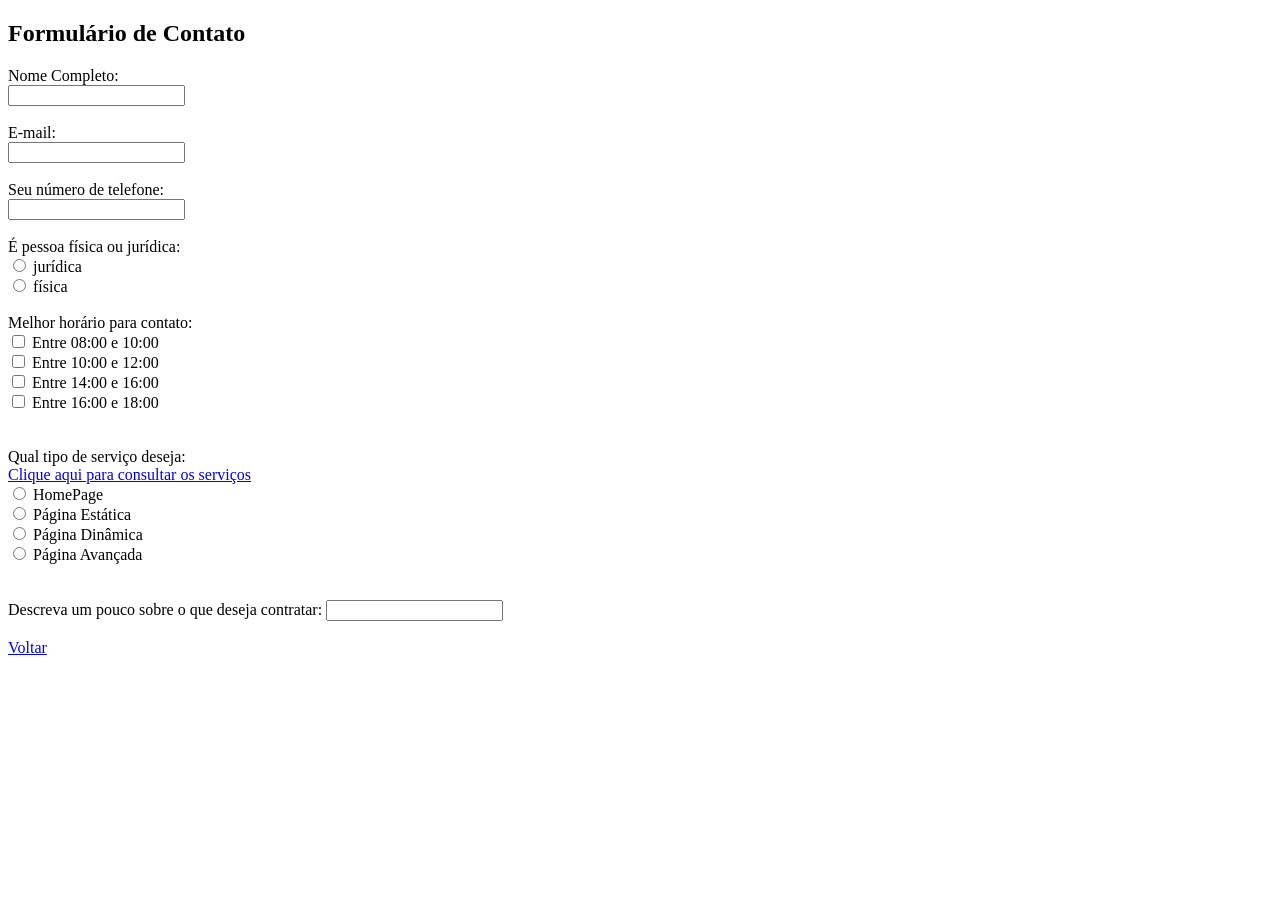
<file: contato/infodecontato.html>
<!DOCTYPE html>
<html lang="pt-br">
<head>
    <meta charset="UTF-8">
    <meta name="viewport" content="width=device-width, initial-scale=1.0">
    <title>Me passe seu contato</title>
    <link rel="shortcut icon" href="../favicon-16x16.png" type="image/x-icon">
</head>
<body>
    <h2>Formulário de Contato</h2>

    <form action="">
        <label for="nome">Nome Completo:</label> <br>
        <input type="text" />
            <br><br>

        <label for="email">E-mail:</label> <br>
        <input type="email" />
            <br><br>

        <label for="telefone">Seu número de telefone:</label> <br>
        <input type="text" />
            <br><br>

        <label for="tipopessoa">É pessoa física ou jurídica:</label> <br>

        <input type="radio" id="jurídica" name="Pessoa"/>
        <label for="jurídica">jurídica</label> <br>

        <input type="radio" id="física" name="Pessoa"/>
        <label for="física">física</label>
            <br><br>

        <label for="horario">Melhor horário para contato:</label> <br>

        <input type="checkbox" id="Entre 08:00 e 10:00" name="horario">
        <label for="horario">Entre 08:00 e 10:00</label> <br>

        <input type="checkbox" id="Entre 10:00 e 12:00" name="horario">
        <label for="horario">Entre 10:00 e 12:00</label> <br>

        <input type="checkbox" id="Entre 14:00 e 16:00" name="horario">
        <label for="horario">Entre 14:00 e 16:00</label> <br>

        <input type="checkbox" id="Entre 16:00 e 18:00" name="horario">
        <label for="horario">Entre 16:00 e 18:00</label> <br>
            <br><br>

        <label for="servico">Qual tipo de serviço deseja:</label> <br>
            <a href="../servicos/meusservicos.html">Clique aqui para consultar os serviços</a> <br>
        <input type="radio" id="HomePage" name="servico"/>
        <label for="HomePage">HomePage</label> <br>

        <input type="radio" id="Página Estáticae" name="servico"/>
        <label for="HomePage">Página Estática</label> <br>

        <input type="radio" id="Página Dinâmica" name="servico"/>
        <label for="HomePage">Página Dinâmica</label> <br>

        <input type="radio" id="Página Avançada" name="servico"/>
        <label for="HomePage">Página Avançada</label> <br>
            <br><br>

        <label for="descricao">Descreva um pouco sobre o que deseja contratar:</label>
        <input type="textbox">
            <br><br>
    </form>

    <a href="../index.html">Voltar</a>
</body>
</html>
</file>
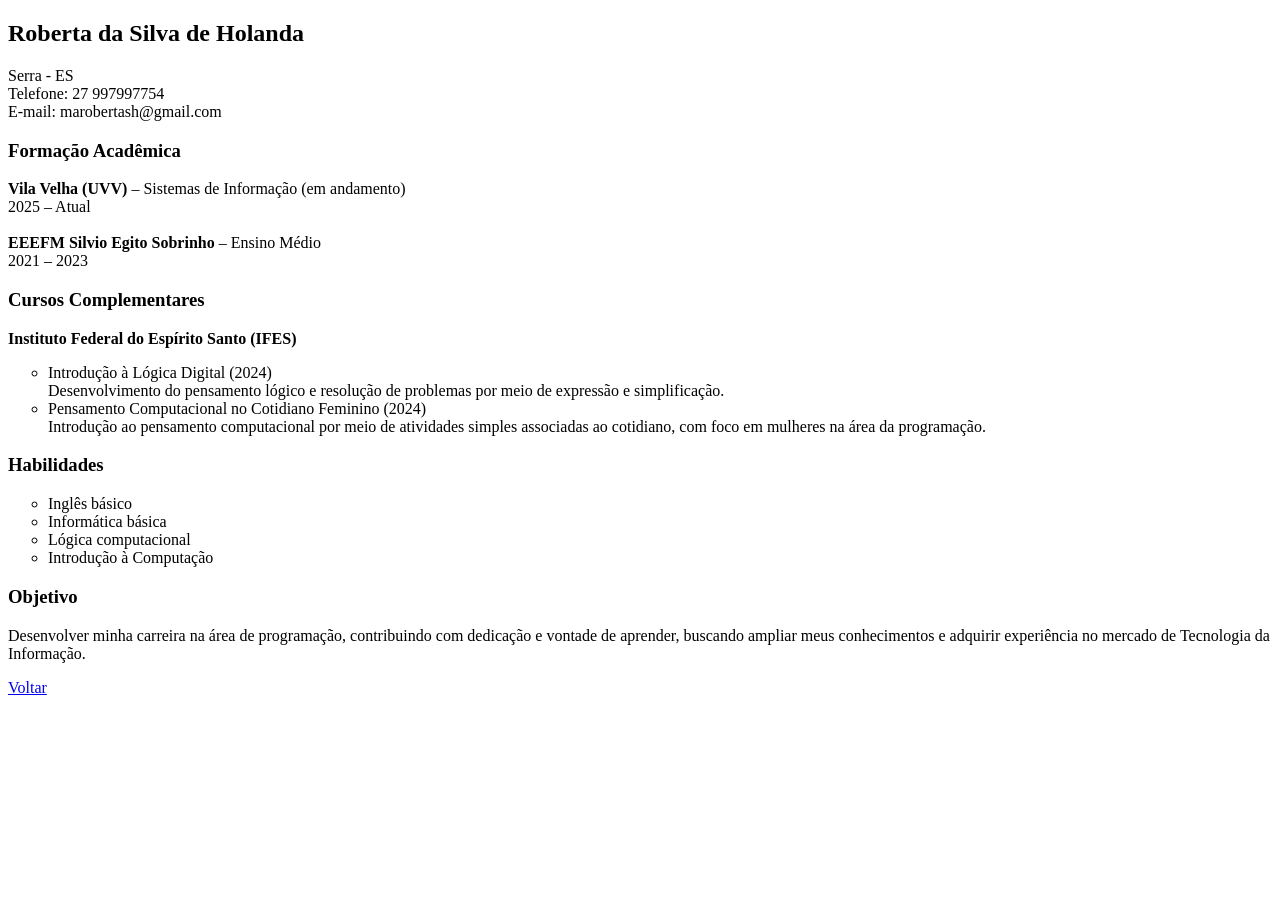
<file: curriculo/meucurriculo.html>
<!DOCTYPE html>
<html lang="pt-br">
<head>
    <meta charset="UTF-8">
    <meta name="viewport" content="width=device-width, initial-scale=1.0">
    <title>Currículo da Roberta</title>
    <link rel="shortcut icon" href="../favicon-16x16.png" type="image/x-icon">
</head>
<body>
    <h2>Roberta da Silva de Holanda</h2>

    <p>
    Serra - ES <br>
    Telefone: 27 997997754 <br>
    E-mail: marobertash@gmail.com
    </p>

    <h3>Formação Acadêmica </h3>
        <p>
            <strong>Vila Velha (UVV)</strong> – Sistemas de Informação (em andamento) <br>
            2025 – Atual <br><br>
            <strong>EEEFM Silvio Egito Sobrinho</strong> – Ensino Médio <br>
            2021 – 2023 
        </p>

    <h3>Cursos Complementares </h3>
        <p>
            <strong>Instituto Federal do Espírito Santo (IFES)</strong>
        </p>
        <ul type="circle">
            <li>Introdução à Lógica Digital (2024) <br>
            Desenvolvimento do pensamento lógico e resolução de problemas por meio 
            de expressão e simplificação. </li>
            <li>Pensamento Computacional no Cotidiano Feminino (2024) <br>
            Introdução ao pensamento computacional por meio de atividades simples 
            associadas ao cotidiano, com foco em mulheres na área da programação. </li>
            </ul>

    <h3>Habilidades</h3>
        <ul type="circle">
            <li>Inglês básico</li>
            <li>Informática básica</li>
            <li>Lógica computacional</li>
            <li>Introdução à Computação</li>
        </ul>

        <h3>Objetivo</h3>

        <p>
            Desenvolver minha carreira na área de programação, contribuindo com dedicação e 
            vontade de aprender, buscando ampliar meus conhecimentos e adquirir experiência 
            no mercado de Tecnologia da Informação. 
        </p>
</body>

<a href="../index.html">Voltar</a>
</html>
</file>
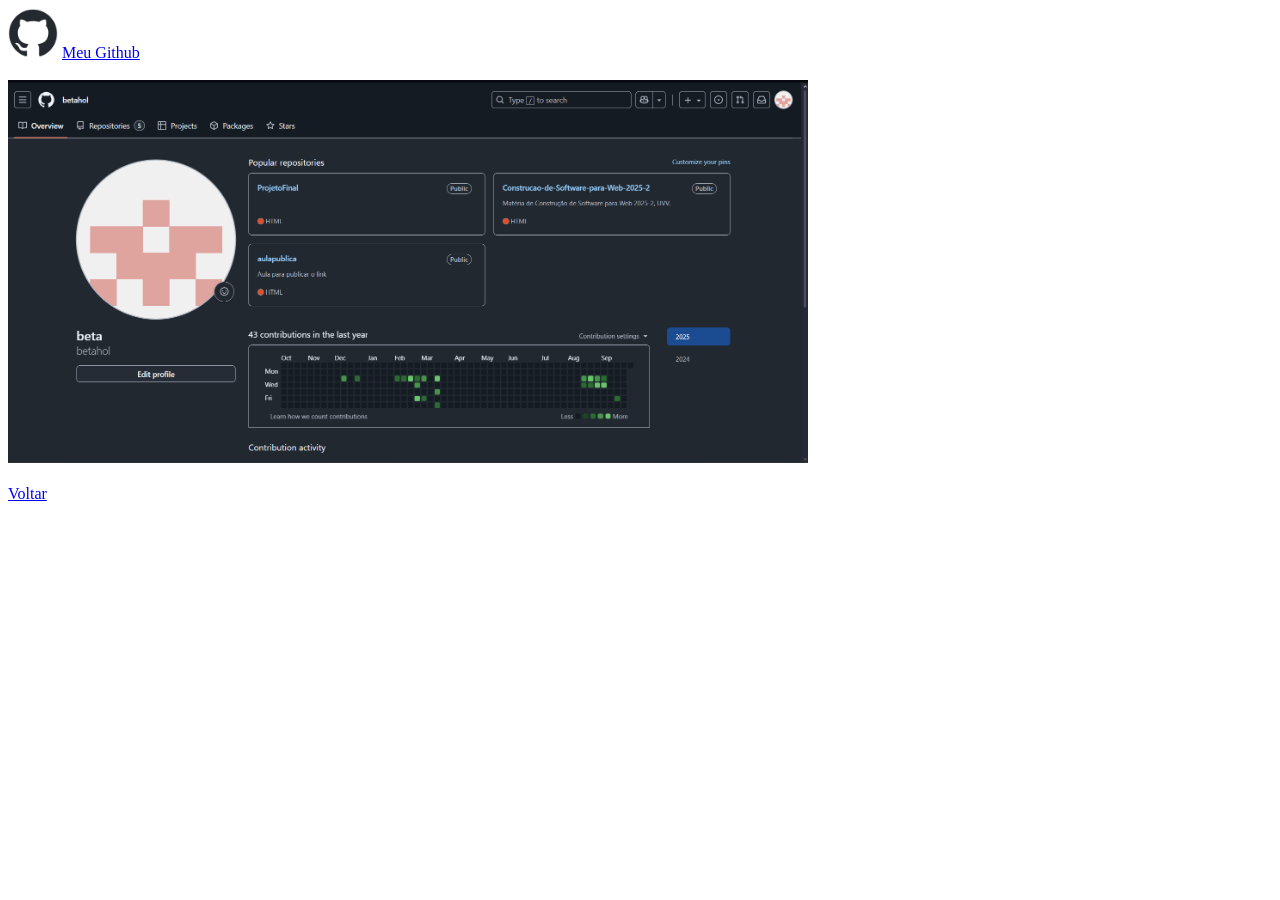
<file: github/meugit.html>
<!DOCTYPE html>
<html lang="pt-br">
<head>
    <meta charset="UTF-8">
    <meta name="viewport" content="width=device-width, initial-scale=1.0">
    <title>Meu Github</title>
    <link rel="shortcut icon" href="../favicon-16x16.png" type="image/x-icon">
</head>
<body>
    <img src="../midia/gitlogo.png"alt="Logo do Github" width="50px" height="50px">
    <a href="https://github.com/betahol">Meu Github</a>
    <br> <br>
    <img src="../midia/meugit.png"alt="Print do meu perfil no Github" width="800px"> <br> <br>
</body>
    <a href="../index.html">Voltar</a>
</html>
</file>
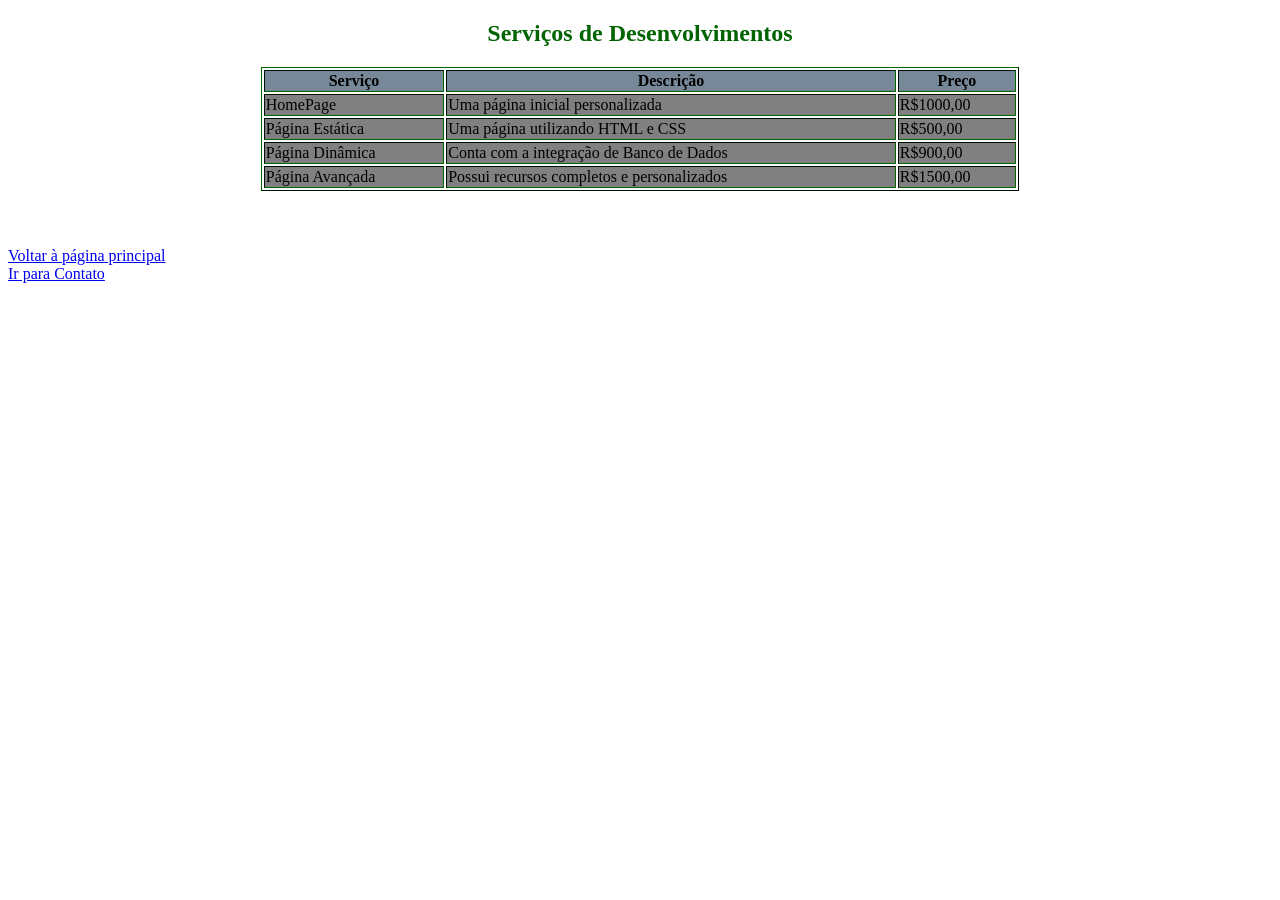
<file: servicos/meusservicos.html>
<!DOCTYPE html>
<html lang="pt-br">
<head>
    <meta charset="UTF-8">
    <meta name="viewport" content="width=device-width, initial-scale=1.0">
    <title>Serviços</title>
    <link rel="shortcut icon" href="../favicon-16x16.png" type="image/x-icon">

</head>
<body>
    <style>
        h2{
            text-align: center;
            color: darkgreen;
        }
        table{
            border-color: darkgreen;
            margin: 20px  auto;
            width: 60%;
        }
        th{
            background-color: lightslategray;
        }
        tr{
            background-color: gray;
        }
    </style>

    <h2>Serviços de Desenvolvimentos</h2>

    <table border="1">
        <thead>
            <tr>
                <th>Serviço</th>
                <th>Descrição</th>
                <th>Preço</th>
            </tr>
        </thead>
        <tbody>
            <tr>
                <td>HomePage</td>
                <td>Uma página inicial personalizada</td>
                <td>R$1000,00</td>
            </tr>
            <tr>
                <td>Página Estática</td>
                <td>Uma página utilizando HTML e CSS</td>
                <td>R$500,00</td>
            </tr>
            <tr>
                <td>Página Dinâmica</td>
                <td>Conta com a integração de Banco de Dados</td>
                <td>R$900,00</td>
            </tr>
            <tr>
                <td>Página Avançada</td>
                <td>Possui recursos completos e personalizados</td>
                <td>R$1500,00</td>
            </tr>
        </tbody>
    </table>
</body>
<br><br>
<a href="../index.html">Voltar à página principal</a> <br>
<a href="../contato/infodecontato.html">Ir para Contato</a>
</html>
</file>
